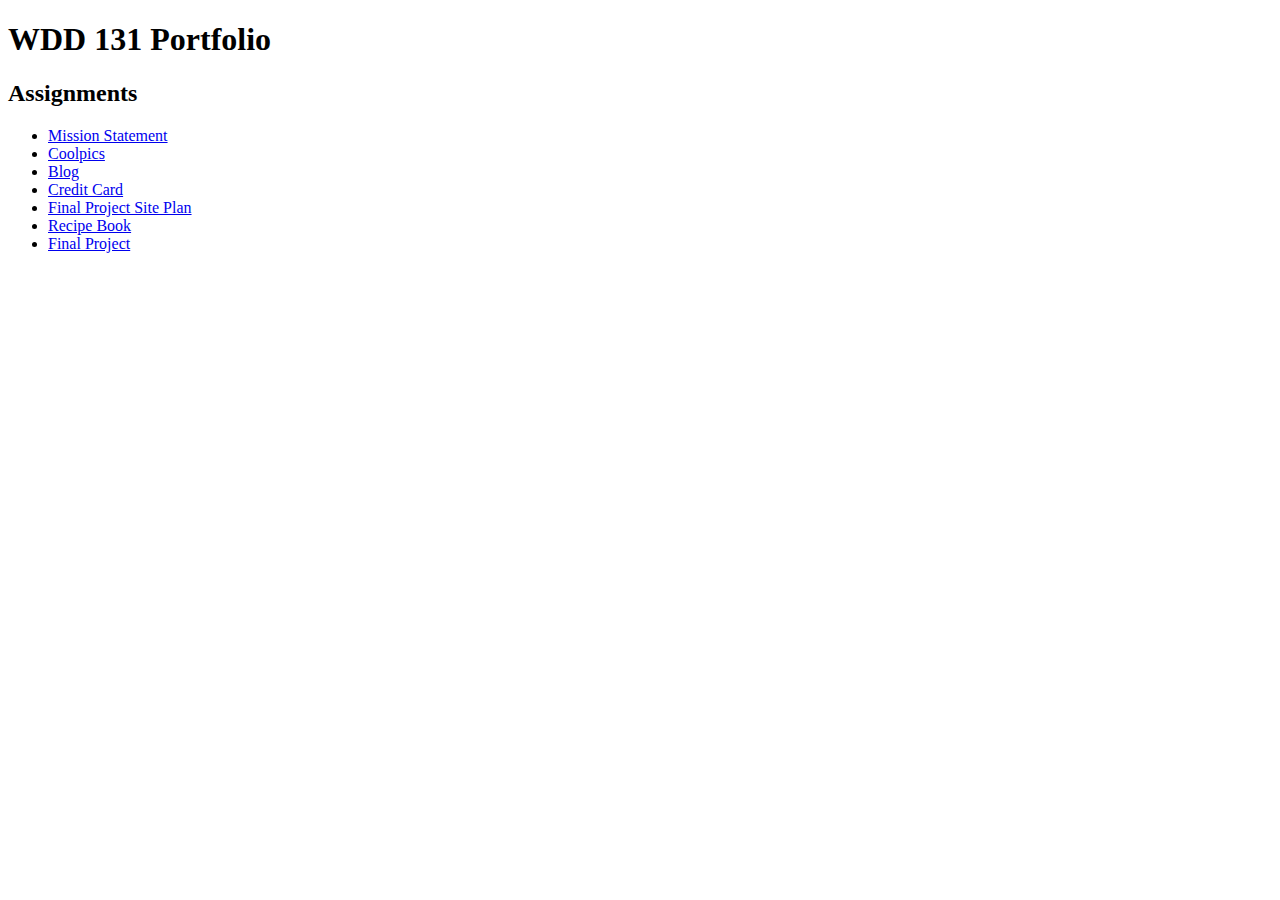
<file: index.html>
<!DOCTYPE html>
<html lang="en">
<head>
    <meta charset="UTF-8">
    <meta name="viewport" content="width=device-width, initial-scale=1.0">
    <title>Helaman: WDD131 portfolio</title>
</head>
<body>
    <header>
        <h1>WDD 131 Portfolio</h1>
    </header>
    <main>
        <h2>Assignments</h2>
        <ul>
            <li><a href="mission/index.html">Mission Statement</a></li>
            <li><a href="coolpics/index.html">Coolpics</a></li>
            <li><a href="blog/index.html">Blog</a></li>
            <li><a href="creditcard/index.html">Credit Card</a></li>
            <li><a href="nails/site-plan.html">Final Project Site Plan</a></li>
            <li><a href="recipes/index.html">Recipe Book</a></li>
            <li><a href="nails/index.html">Final Project</a></li>
        </ul>
    </main>
</body>
</html>
</file>
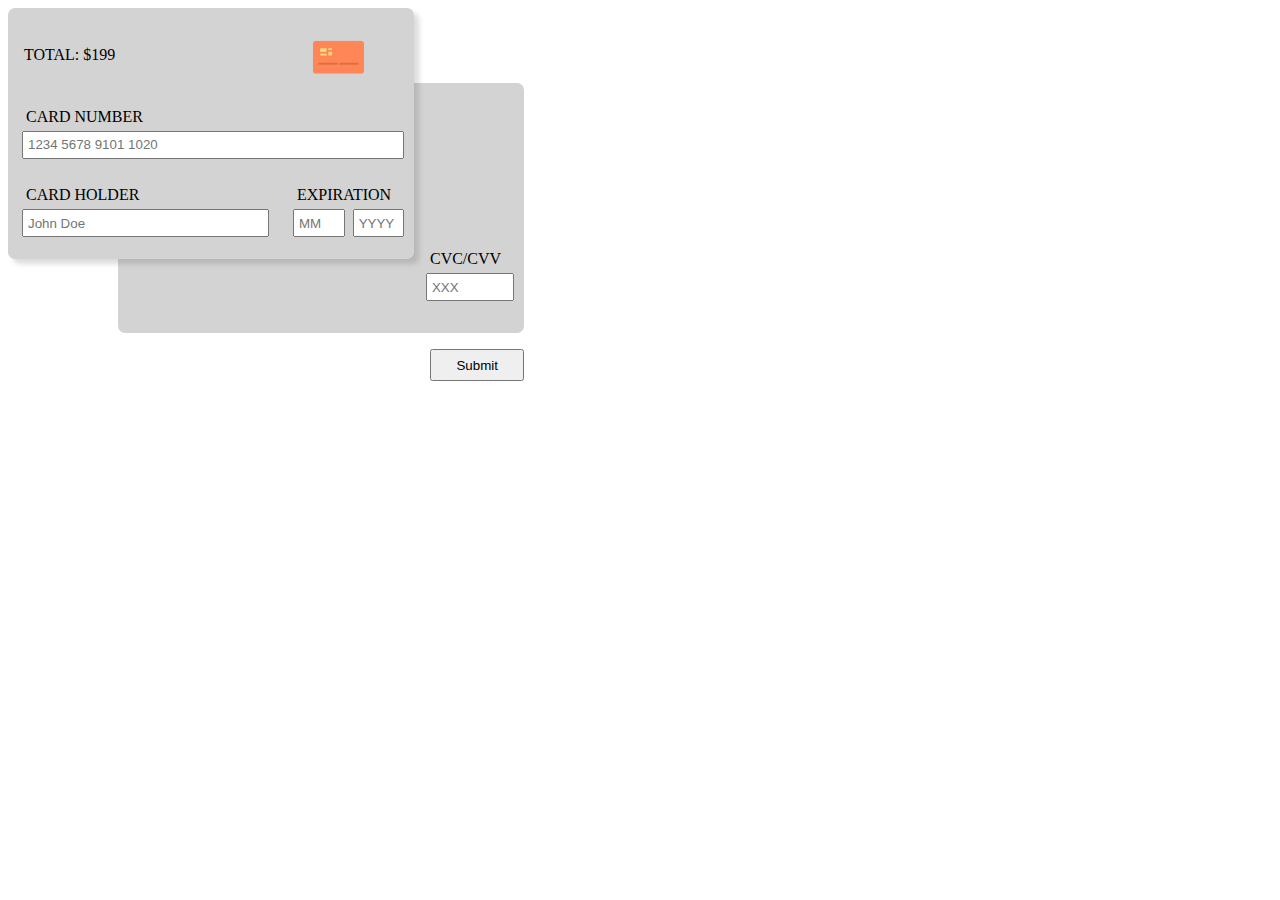
<file: creditcard/index.html>
<!DOCTYPE html>
<html lang="en">
<head>
    <meta charset="UTF-8">
    <meta name="viewport" content="width=device-width, initial-scale=1.0">
    <title>Credit Card</title>
    <meta name="description" content="A credit card form.">
    <meta name="author" content="Helaman Tillotson">
    <link rel="stylesheet" href="card.css">
    <script src="card.js" defer></script>
    <link rel="shortcut icon" href="favicon.png" type="image/x-icon">
</head>
<body>
    <main>
        <form id="creditCardForm" action="" method="get">
            <div id="cardFront">
                <p id="total">TOTAL: $199</p>
                <img class="card-image"src="[data-uri]" height="55px" alt="">
                <fieldset id="cardNumInfo">
                    <legend>CARD NUMBER</legend>
                    <label for="cardNumber"></label>
                    <input type="text" name="cardNumber" id="cardNumber" placeholder="1234 5678 9101 1020" pattern="[0-9]{16}" maxlength="16" required>
                </fieldset>
                <fieldset id="cardHolderInfo">
                    <legend>CARD HOLDER</legend>
                    <label for="cardHolder"></label>
                    <input type="text" name="cardHolder" id="cardHolder" placeholder="John Doe" required>
                </fieldset>
                <fieldset id="expirationInfo">
                    <legend>EXPIRATION</legend>
                    <div>
                        <label for="expirationMonth"></label>
                        <input type="text" name="expirationMonth" id="expirationMonth" placeholder="MM" pattern="[0-9]{2}" maxlength="2" required>
                        <label for="expirationYear"></label>
                        <input type="text" name="expirationYear" id="expirationYear" placeholder="YYYY" pattern="[0-9]{4}" maxlength="4" required>
                    </div>
                </fieldset>
            </div>
            <div id="cardBack">
                <fieldset id="securityCode">
                    <legend>CVC/CVV</legend>
                    <label for="code"></label>
                    <input type="text" name="code" id="code" placeholder="XXX" pattern="[0-9]{3}" maxlength="3" required>
                </fieldset>
            </div>
            <button type="submit" id="submit">Submit</button>
        </form>

        <h1 class="errorMsg"></h1>
    </main>
</body>
</html>
</file>
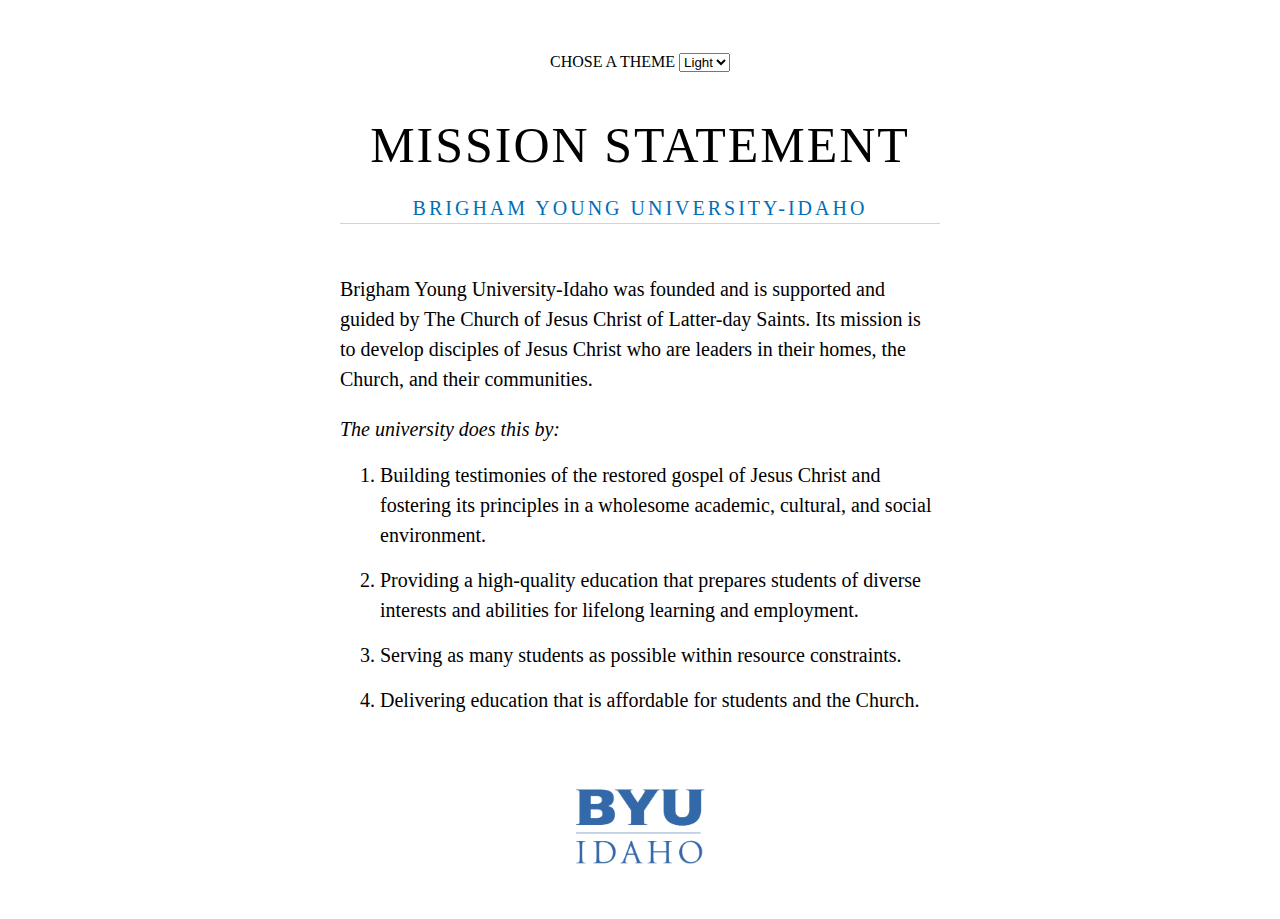
<file: mission/index.html>
<!DOCTYPE html>
<html lang="en">
    <head>
        <meta charset="UTF-8">
        <meta name="viewport" content="width=device-width, initial-scale=1.0">
        <meta name="author" content="Helman Tillotson">
        <meta name="description" content="BYUI Mission Statement">
        <title>BYUI Mission Statement</title>
        <link rel="stylesheet" href="styles.css">
        <script src="mission.js" defer></script>
    </head>
    <body>
        <div class="everything">
            <header class="title">
                <label for="theme-select">Chose a Theme</label>
                <select name="theme" id="theme-select">
                    <option value="light">Light</option>
                    <option value="dark">Dark</option>
                </select>
                <h1>Mission Statement</h1>
                <p class="subtitle">Brigham Young University-Idaho</p>
            </header>
            <main>
                <p>Brigham Young University-Idaho was founded and is supported and guided by The Church of Jesus Christ of Latter-day Saints. Its mission is to develop disciples of Jesus Christ who are leaders in their homes, the Church, and their communities.</p>
                <i>The university does this by:</i>
                <ol class="list">
                    <li>Building testimonies of the restored gospel of Jesus Christ and fostering its principles in a wholesome academic, cultural, and social environment.</li>
                    <li>Providing a high-quality education that prepares students of diverse interests and abilities for lifelong learning and employment.</li>
                    <li>Serving as many students as possible within resource constraints.</li>
                    <li> Delivering education that is affordable for students and the Church.</li>
                </ol>
            </main>
            <footer>
                <img src="byui-logo_blue.webp" alt="Byui-logo" class="logo">
            </footer>
        </div>
    </body>
</html>
</file>
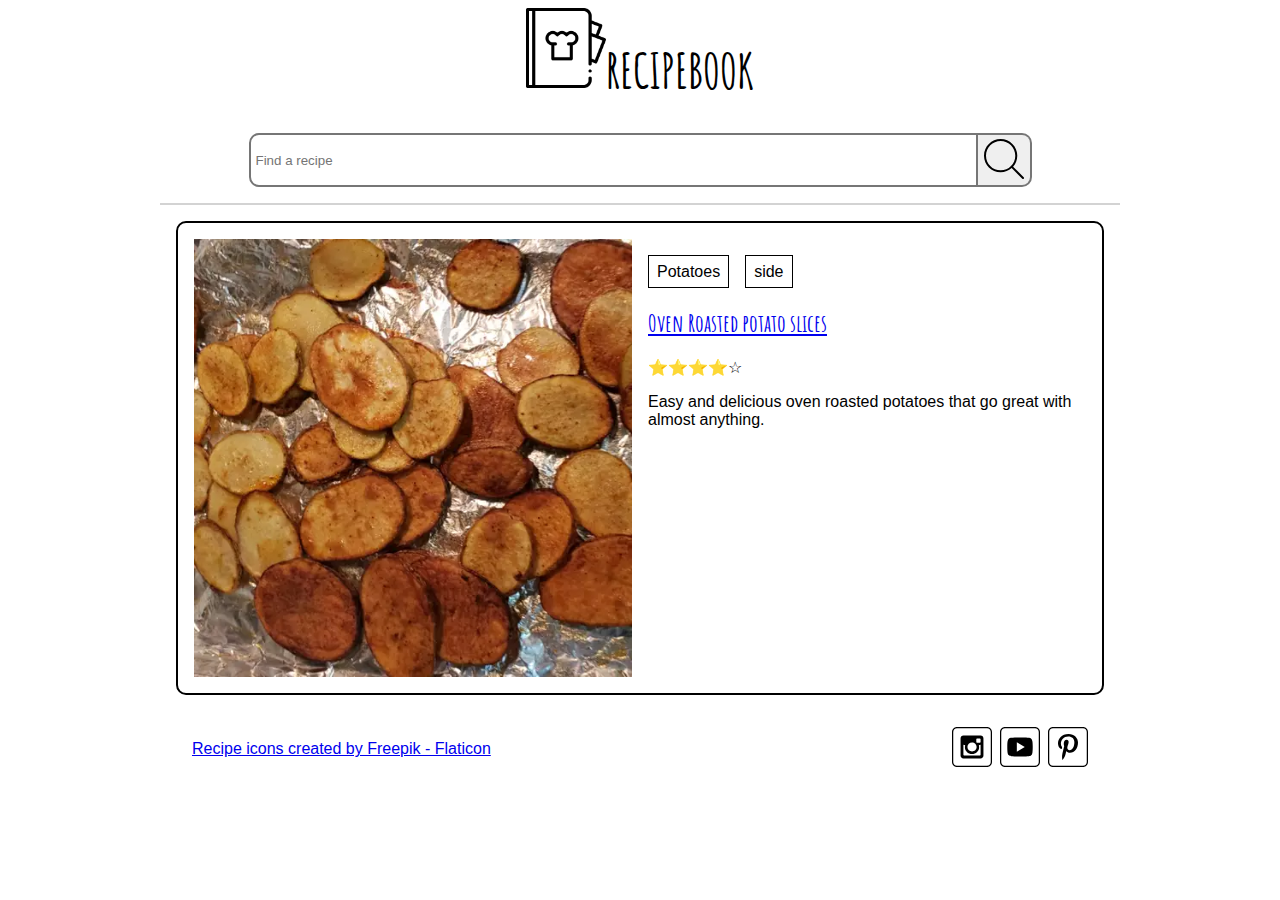
<file: recipes/index.html>
<!DOCTYPE html>
<html lang="en">
<head>
    <meta charset="UTF-8">
    <meta name="viewport" content="width=device-width, initial-scale=1.0">
    <title>RecipeBook</title>
    <link rel="stylesheet" href="recipes.css">
    <script src="recipes.js" defer></script>
    <link rel="preconnect" href="https://fonts.googleapis.com">
    <link rel="preconnect" href="https://fonts.gstatic.com" crossorigin>
    <link href="https://fonts.googleapis.com/css2?family=Amatic+SC:wght@400;700&family=Lora:ital,wght@0,400..700;1,400..700&family=Mooli&family=Roboto:ital,wght@0,100..900;1,100..900&display=swap" rel="stylesheet">
    <meta property="og:title" content="RecipeBook">
    <meta property="og:type" content="website" />
    <meta property="og:description" content="A page to find recipes">
    <meta property="og:image" content="https://placehold.co/1200x630">
    <meta property="og:url" content="https://hwarrior2000.github.io/wdd131/recipes/index.html">
    <meta name="twitter:card" content="summary_large_image">
    <meta name="description" content="A page to find recipes">
    <meta name="author" content="Helaman Tillotson">
    <script src="main.js" defer></script>
</head>
<body>
    <header>
        <img src="images/recipe-book.png" alt="logo">
        <h1 id="title">RECIPEBOOK</h1>
    </header>
    <main>
        <form id="search-bar" action="" method="get">
            <label for="search"></label>
            <input type="text" name="search" id="search" placeholder="Find a recipe" required>
            <button type="submit" id="submit"><img src="images/search.svg" alt="submit"></button>
        </form>
        <div id="content">
            
        </div>
        <!-- <section class="recipe">
            <img src="images/apple-crisp.jpg" alt="">
            <div class="info">
                <ul class="recipe-tags">
                    <li>dessert</li>
                </ul>
                <h2><a href="#">Apple Crisp</a></h2>
                <span class="rating" role="img" aria-label="Rating: 4 out of 5 stars">
                    <span aria-hidden="true" class="icon-star">⭐</span>
                    <span aria-hidden="true" class="icon-star">⭐</span>
                    <span aria-hidden="true" class="icon-star">⭐</span>
                    <span aria-hidden="true" class="icon-star">⭐</span>
                    <span aria-hidden="true" class="icon-star-empty">☆</span>
                </span>
                <p class="recipe-description">This apple crisp recipe is a simple yet delicious fall dessert that's great served warm with vanilla ice cream.</p>
            </div>
        </section> -->
    </main>
    <footer>
        <div class="social">
            <a  class="credit" href="https://www.flaticon.com/free-icons/recipe" title="recipe icons">Recipe icons created by Freepik - Flaticon</a>
            <!-- Social media icons provided under CC from https://www.iconfinder.com/AlfredoCreates  -->
            <div class="link-img">
                <a href="#"><img src="images/instagram_icon.svg" alt="instagram icon"></a>
                <a href="#"><img src="images/youtube_icon.svg" alt="youtube icon"></a>
                <a href="#"><img src="images/pinterest_icon.svg" alt="pinterest icon"></a>
            </div>
        </div>
    </footer>
</body>
</html>
</file>
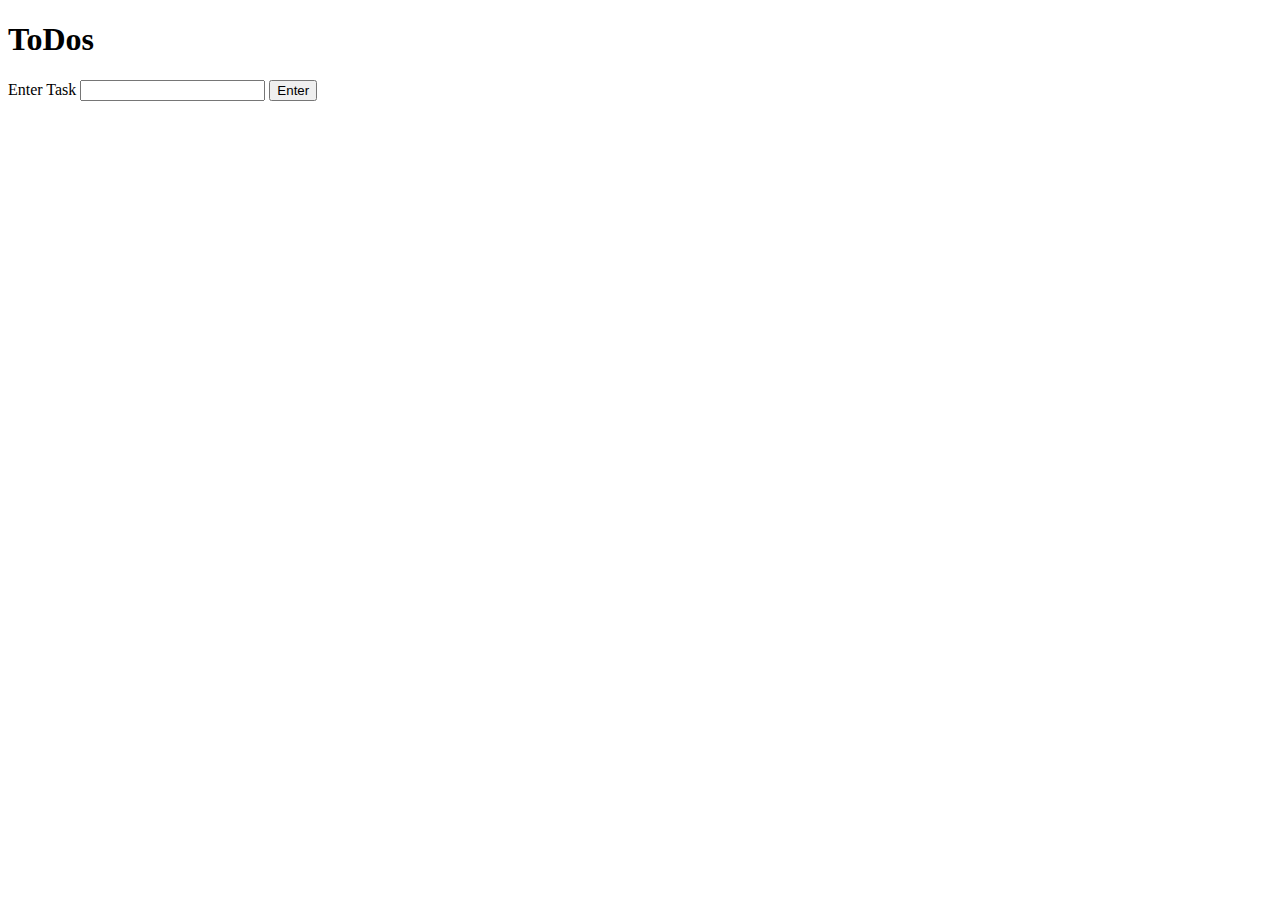
<file: events.html>
<!-- events.html -->
<!DOCTYPE html>
<html lang="en">
  <head>
    <meta charset="UTF-8" />
    <meta http-equiv="X-UA-Compatible" content="IE=edge" />
    <meta name="viewport" content="width=device-width, initial-scale=1.0" />
    <title>Events practice: ToDos</title>
    <style>
      .todos {
        width: 300px;
      }
      .todos > li {
        display: flex;
        justify-content: space-between;
        align-items: center;
        border: 1px solid;
        padding: 0.5em;
      }
      .todos p {
        margin: 0;
      }
      .todos span {
        cursor: pointer;
      }
      .strike {
        text-decoration: line-through;
        color: gray;
      }
    </style>
  </head>
  <body>
    <h1>ToDos</h1>
    <section>
      <label for="todo">Enter Task</label>
      <input name="todo" id="todo" />
      <button id="submitTask">Enter</button>
    </section>
    <ul id="todoList" class="todos"></ul>
    <script src="events.js"></script>
  </body>
</html>
</file>
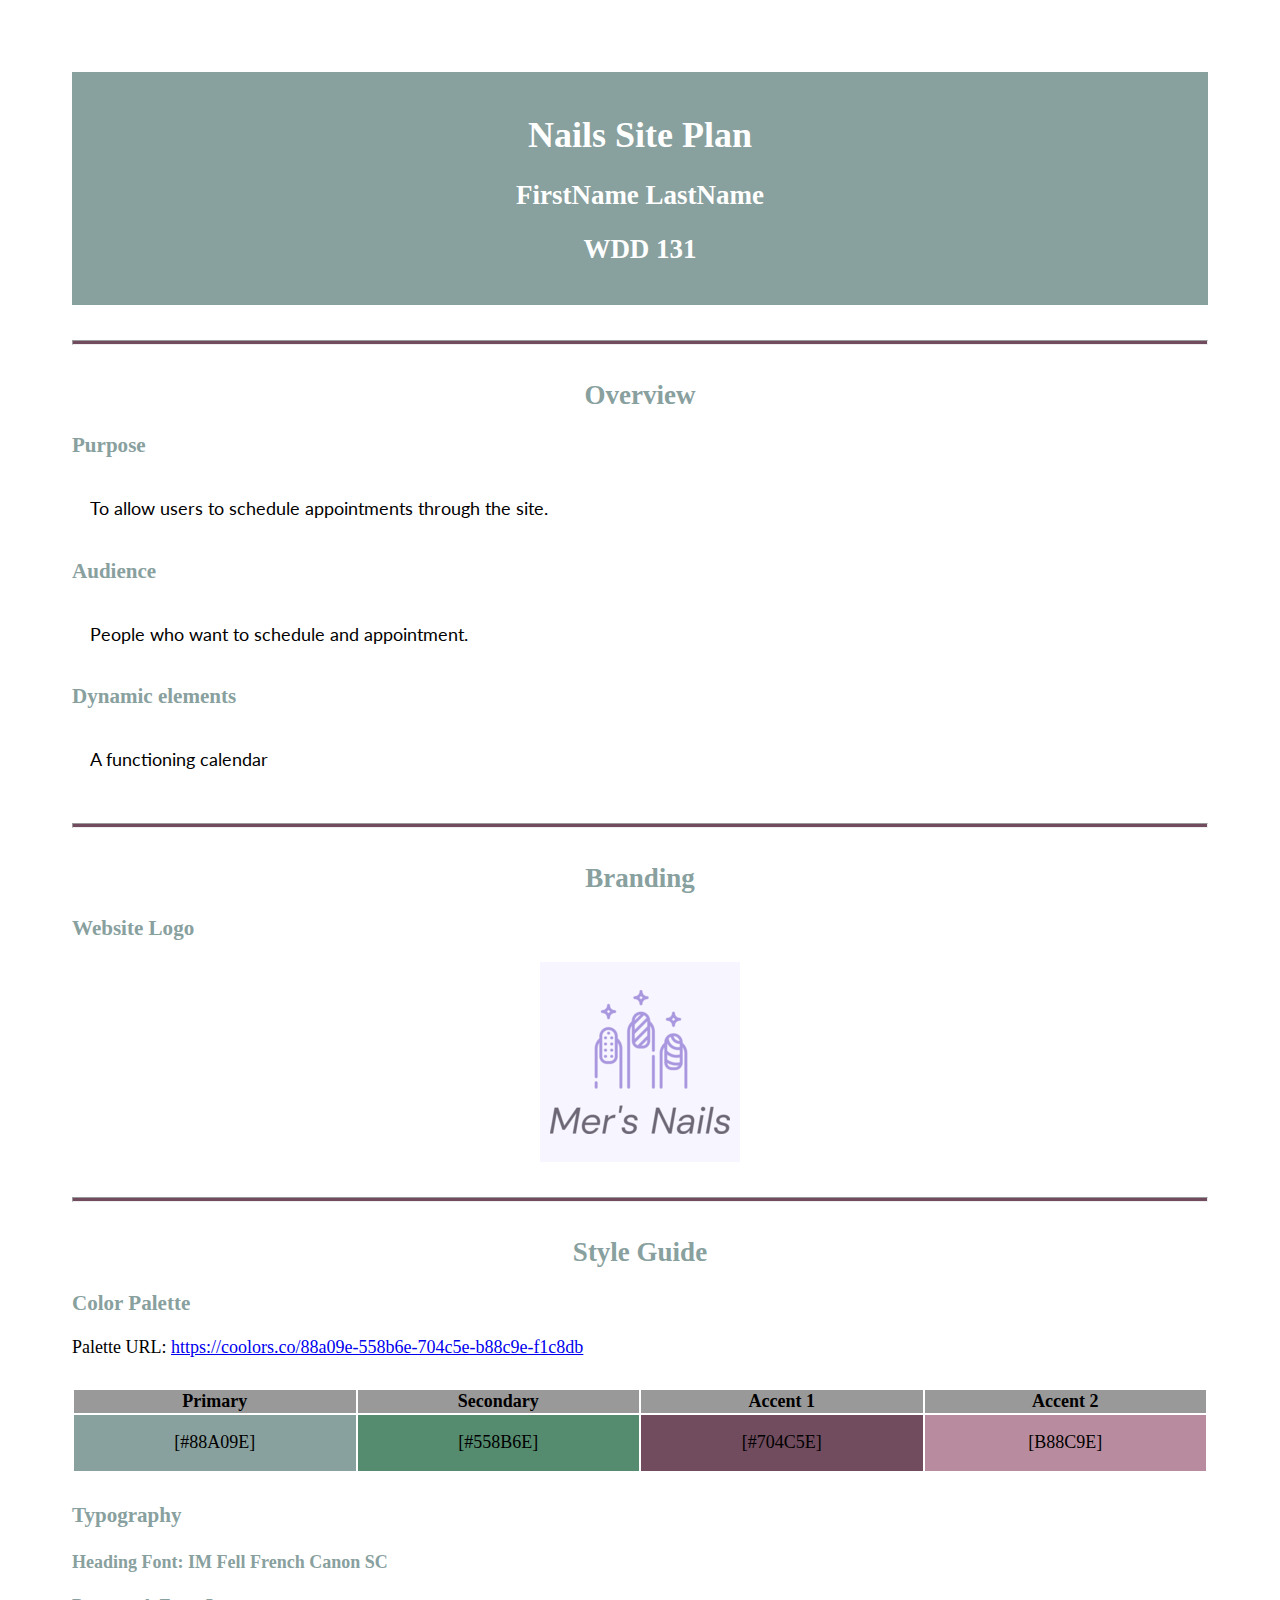
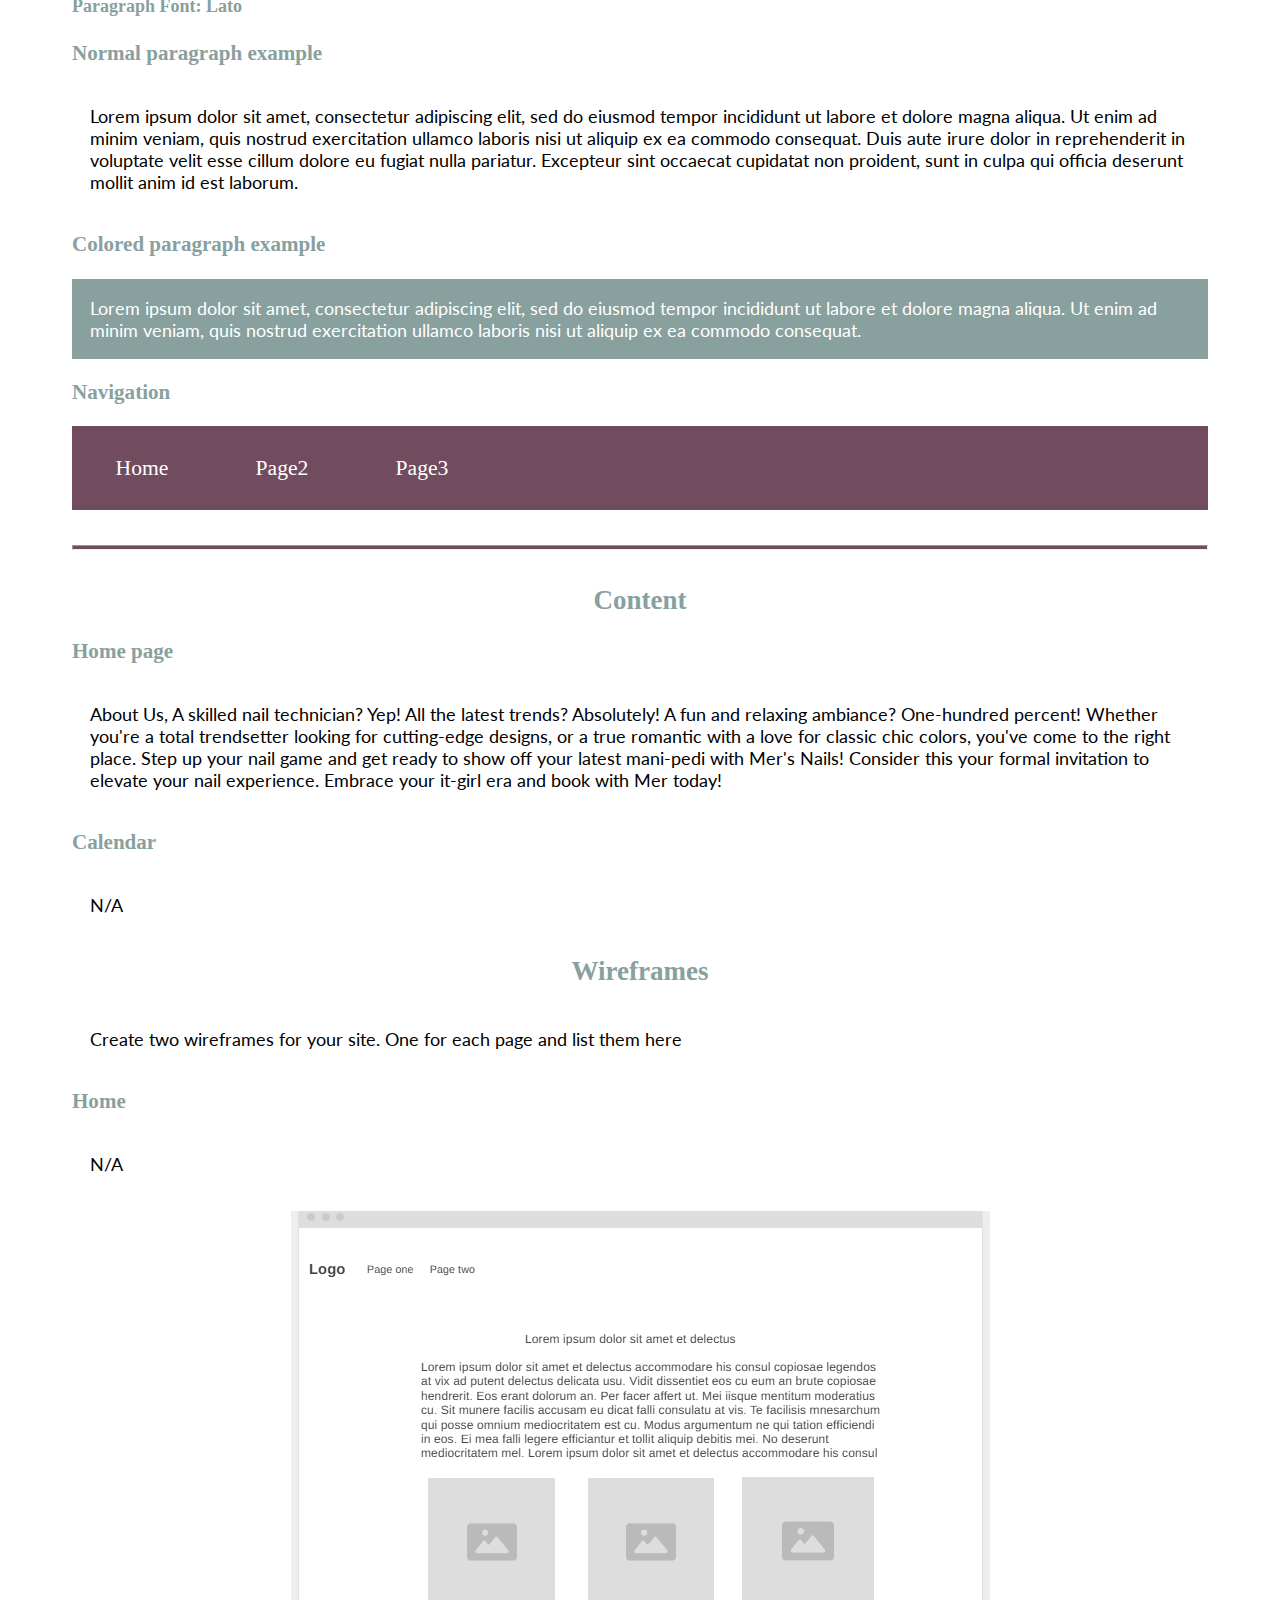
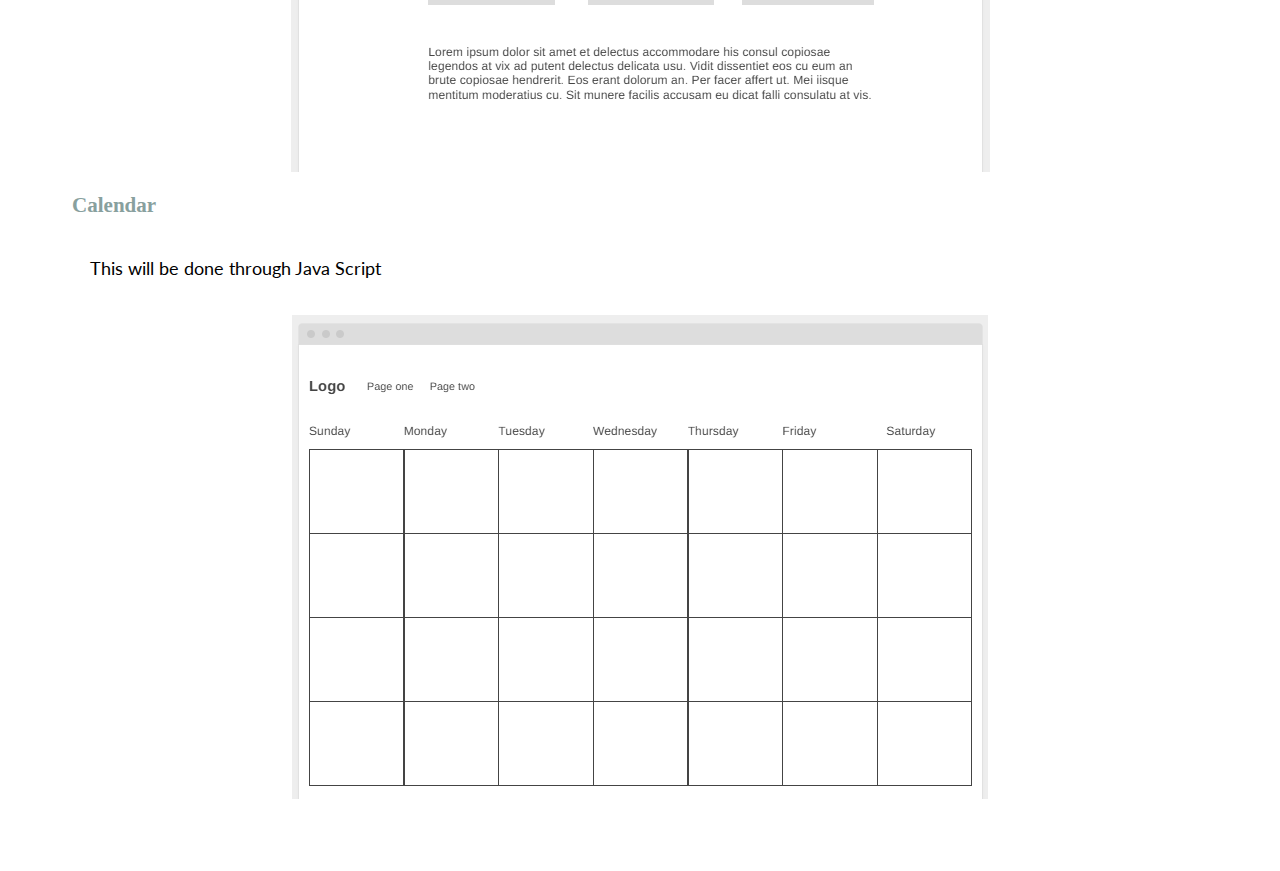
<file: nails/site-plan.html>
<!DOCTYPE html>
<html lang="en-us">
	<head>
		<meta charset="utf-8" />
		<title>Site Plan</title>
		<link type="text/css" rel="stylesheet" href="site-plan.css" />
	</head>

	<body>
		<header>
			<h1>Nails Site Plan</h1>
			<h2>FirstName LastName</h2>
			<h2>WDD 131</h2>
			<!-- In the header above, add the name or your site, your name and class number. For example if you are in section 3 you would put WDD 131.03 -->
		</header>
		<main>
			<!-- ------------------------Steps 2-3------------------------------ -->
			<hr />
			<h2>Overview</h2>
			<h3>Purpose</h3>
			<p>To allow users to schedule appointments through the site.</p>
			<!-- change this -->

			<h3>Audience</h3>
			<p>People who want to schedule and appointment.</p>
			<!-- change this -->

			<h3>Dynamic elements</h3>
			<p>A functioning calendar</p>
			<!-- change this -->

			<hr />
			<h2>Branding</h2>
			<h3>Website Logo</h3>
			<!-- Replace this with some sort of logo for your site.  A logo can be as simple as the name of your site in a nice font :) -->
			<img src="mersNailsLogo.png" alt="Logo image" />
			<hr />
			<h2>Style Guide</h2>

			<!-- ------------------------Steps 4-8------------------------------ -->

			<h3>Color Palette</h3>
			<!--  The colors you choose for a website are one of the most important decisions you will make. Follow the instructions on the activity in iLearn then return and replace the color codes below with the hex color codes (the 6 digit numbers that show at the bottom of each color) for the colors you have chosen below.  You should have at least 2 colors but do not have to fill in all 4 if you do not need them.  -->

			<!-- Copy and paste the URL to your finished palette below Make sure to paste it into both spots -->
			Palette URL:
			<a
				href="https://coolors.co/88a09e-558b6e-704c5e-b88c9e-f1c8db"
				target="_blank"
				>https://coolors.co/88a09e-558b6e-704c5e-b88c9e-f1c8db</a
			>

			<table class="colors">
				<tbody>
					<tr>
						<th>Primary</th>
						<th>Secondary</th>
						<th>Accent 1</th>
						<th>Accent 2</th>
					</tr>
					<!-- Replace the numbers in the boxes below with your hex color codes. Then switch to the site-plan.css file and change your colors there as well. -->
					<tr>
						<td class="primary">[#88A09E]</td>
						<td class="secondary">[#558B6E]</td>
						<td class="accent1">[#704C5E]</td>
						<td class="accent2">[B88C9E]</td>
					</tr>
				</tbody>
			</table>

			<!-- ------------------------Step 9------------------------------ -->

			<h3>Typography</h3>
			<!-- Choose a font for your paragraphs (body copy) and headlines. What font(s) have you chosen? Why did you choose what you did?  Make sure to review the list of web safe fonts at W3Schools.org as a starting point.  Think also about which of your colors above you might use for background and font colors. -->

			<h4>
				Heading Font: IM Fell French Canon SC
				<!-- change this -->
			</h4>
			<h4>
				Paragraph Font: Lato
				<!-- change this -->
			</h4>
			<h3>Normal paragraph example</h3>
			<p>
				Lorem ipsum dolor sit amet, consectetur adipiscing elit, sed do eiusmod
				tempor incididunt ut labore et dolore magna aliqua. Ut enim ad minim
				veniam, quis nostrud exercitation ullamco laboris nisi ut aliquip ex ea
				commodo consequat. Duis aute irure dolor in reprehenderit in voluptate
				velit esse cillum dolore eu fugiat nulla pariatur. Excepteur sint
				occaecat cupidatat non proident, sunt in culpa qui officia deserunt
				mollit anim id est laborum.
			</p>
			<h3>Colored paragraph example</h3>
			<p class="colored">
				Lorem ipsum dolor sit amet, consectetur adipiscing elit, sed do eiusmod
				tempor incididunt ut labore et dolore magna aliqua. Ut enim ad minim
				veniam, quis nostrud exercitation ullamco laboris nisi ut aliquip ex ea
				commodo consequat.
			</p>

			<!-- ------------------------Step 10------------------------------ -->

			<h3>Navigation</h3>
			<!-- Think about how you want your navigation bar to look. In the site-plan.css file change the colors to your colors to get the look you desire. -->
			<nav>
				<a href="#">Home</a>
				<a href="#">Page2</a>
				<a href="#">Page3</a>
			</nav>
			<hr />

			<h2>Content</h2>
			<h3>Home page</h3>
			<p>About Us, A skilled nail technician? Yep! All the latest trends? Absolutely! A fun and relaxing ambiance? One-hundred percent! Whether you're a total trendsetter looking for cutting-edge designs, or a true romantic with a love for classic chic colors, you've come to the right place. Step up your nail game and get ready to show off your latest mani-pedi with Mer's Nails! Consider this your formal invitation to elevate your nail experience. Embrace your it-girl era and book with Mer today!</p>
			<h3>Calendar</h3>
			<p>N/A</p>
			<h2>Wireframes</h2>
			<p>
				Create two wireframes for your site. One for each page and list them
				here
			</p>

			<h3>Home</h3>
			<p>
				N/A
			</p>
			<img src="homeWireFrame.png" alt="home page wireframe" />

			<h3>Calendar</h3>
			<p>
				This will be done through Java Script
			</p>
			<img src="page2wireframe.png" alt="page 2 wireframe" />
		</main>
	</body>
</html>
</file>
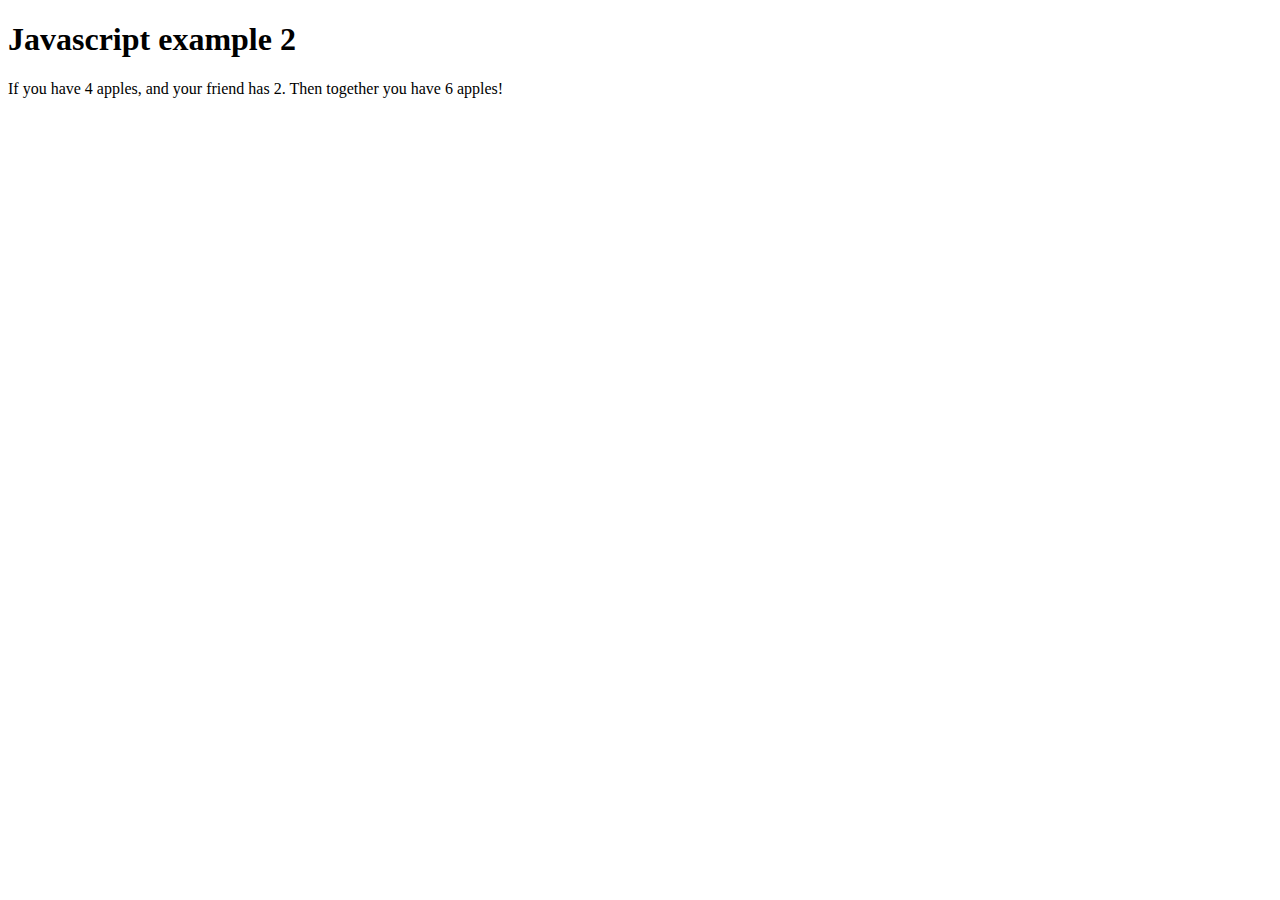
<file: ponder/file.html>
<!DOCTYPE html>
<html lang="en">
<head>
    <meta charset="UTF-8">
    <meta name="viewport" content="width=device-width, initial-scale=1.0">
    <title>Document</title>
    <script src="file.js" defer></script>
</head>
<body>
    <h1>Javascript example 2</h1>
    <p>If you have <span id="myAppleElement"></span> apples, and your friend has
        <span id="friendAppleElement"></span>. Then together you have
        <span id="totalApplesElement"></span> apples!</p>
</body>
</html>
</file>
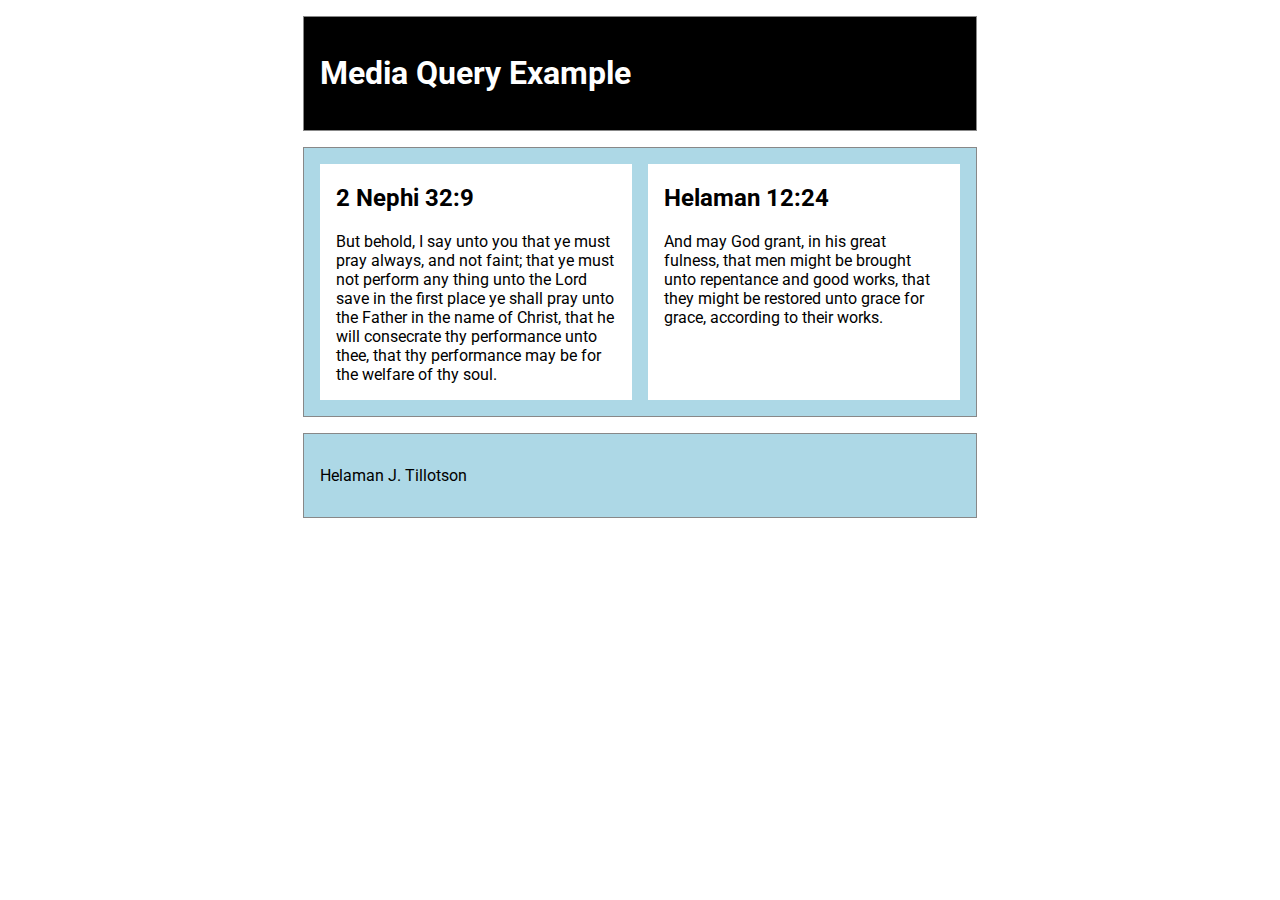
<file: ponder/media-query.html>
<!DOCTYPE html>
<html lang="en">
<head>
    <meta charset="UTF-8">
    <meta name="viewport" content="width=device-width, initial-scale=1.0">
    <title>Media Query Demo</title>
    <link rel="stylesheet" href="media-query.css">
    <link rel="preconnect" href="https://fonts.googleapis.com">
    <link rel="preconnect" href="https://fonts.gstatic.com" crossorigin>
    <link href="https://fonts.googleapis.com/css2?family=Roboto:ital,wght@0,100..900;1,100..900&display=swap" rel="stylesheet">
</head>
<body>
    <header>
        <h1>Media Query Example</h1>
    </header>
    <main>
        <section>
            <h2>2 Nephi 32:9</h2>
            <p>But behold, I say unto you that ye must pray always, and not faint; that ye must not perform any thing unto the Lord save in the first place ye shall pray unto the Father in the name of Christ, that he will consecrate thy performance unto thee, that thy performance may be for the welfare of thy soul.</p>
        </section>
        <section>
            <h2>Helaman 12:24</h2>
            <p>And may God grant, in his great fulness, that men might be brought unto repentance and good works, that they might be restored unto grace for grace, according to their works.</p>
        </section>
    </main>
    <footer>
        <p>Helaman J. Tillotson</p>
    </footer>
</body>
</html>
</file>
<file: creditcard/card.css>
#creditCardForm {
    display: grid;
    grid-template-columns: 1fr 3fr 1fr;
    grid-template-rows: 1fr 3fr 1fr 1fr;
    width: 500px;
    height: 400px;
    gap: 1rem;
}

#cardFront {
    background-color: lightgray;
    border-radius: 7px;
    box-shadow: 5px 5px 5px rgba(58, 57, 57, 0.178);
    z-index: 2;
    grid-column-start: 1;
    grid-column-end: 3;
    grid-row-start: 1;
    grid-row-end: 3;
    display: grid;
    grid-template-columns: 2fr 1fr;
    grid-template-rows: repeat(3, 1fr);
    padding: 1rem;
    gap: 1rem;
    margin-right: -1rem;
}

#cardBack {
    z-index: 1;
    background-color: lightgray;
    border-radius: 7px;
    grid-column-start: 2;
    grid-column-end: 4;
    grid-row-start: 2;
    grid-row-end: 4;
    display: grid;
    grid-template-columns: 2fr 1fr;
    grid-template-rows: repeat(2, 1fr);
    padding: 1rem;
    gap: 1rem;
    margin-right: -1rem;
}

fieldset{
    all: unset;
}

input {
    width: 100%;
    padding: 0 0 0 4px;
    margin: 5px -2px 0 -2px;
    height: 1.5rem;
    
}

label {
    display: none;
}

#total {
    margin: auto 0;
}

.card-image {
    margin: auto auto;
}

#cardNumInfo {
    grid-column-start: 1;
    grid-column-end: -1;
    grid-row-start: 2;
    grid-row-end: 3;
    align-self: center;
}

#cardHolderInfo {
    grid-column-start: 1;
    grid-column-end: 2;
    grid-row-start: 3;
    grid-row-end: 4;
    align-self: center;
}

#expirationInfo {
    grid-column-start: 2;
    grid-column-end: -1;
    grid-row-start: 3;
    grid-row-end: 4;
    align-self: center;
    margin-left: 1rem;
}

#expirationInfo div {
    display: grid;
    grid-template-columns: 1fr 1fr;
    grid-template-rows: 1fr;
    column-gap: 1rem;
}

#securityCode {
    max-width: 5rem;
    grid-column-start: 2;
    grid-column-end: -1;
    grid-row-start: 2;
    grid-row-end: -1;
    align-self: end;
    justify-self: right;
    margin-bottom: 1rem;
}

#submit {
    grid-column-start: 3;
    grid-column-end: 4;
    grid-row-start: 4;
    grid-row-end: 5;
    max-height: 2rem;
    margin-right: -1rem;
    margin-left: 1rem;
}
</file>
<file: mission/styles.css>
body, h1{
    font-family: 'Times New Roman', Times, serif;
    line-height: 1.5;
}

h1{
    letter-spacing: 2px;
    font-size: 50px;
    font-weight: 400;
    margin-bottom: 0px;
}

p, li, i{font-size: 20px;}  

li{
    margin-bottom: 15px;
}

.subtitle{
    color: #006EB6;
    letter-spacing: 3px;
    border-bottom-style: solid;
    border-width: 1px;
    border-color: lightgray;
    margin-top: 10px;
    margin-bottom: 50px;
}

.title{
    text-align: center;
    text-transform: uppercase;
}

.everything{
    max-width: 600px;
    margin: auto;   
    margin-top: 50px;
    margin-bottom: 50px;
}

.logo{
    display: block;
    width: 150px;
    height: auto;
    margin: 70px auto 10px auto;
} 

.dark{
    background-color: #333;
    color: white;
}

.dark .subtitle{
    color: #4F9ACF;
}
</file>
<file: recipes/recipes.css>
:root {
    --primary-color: #52489c;
    --secondary-color: #59c3c3;
    --accent-color: #f45b69;
    --text-dark: #333;
    --text-light: #ebebeb;
    --primary-font: Arial, Helvetica, sans-serif;
    --headline-font: "Amatic SC", serif;
    }
body {
    font-family: var(--primary-font);
}

img {
    max-width: 100%;

}

h1, h2, h3, h4, h5 {
    font-family: var(--headline-font);
}

header {
    display: flex;
    justify-content: center;
}

header > img {
    height: 80px;
}

#title {
    font-size: 3em;
}

footer {
    margin: 2em 0;
    
}

.social {
    display: grid;
    grid-template-columns: 1fr;
    justify-items: center;
    align-items: center;
}

.social > .link-img {
    display: flex;
    gap: .5em;
    grid-row: 1/2;
}

.social > .link-img > a {
    width: 40px;
}

#search-bar {
    display: flex;
    justify-content: center;
    border-bottom-style: solid;
    border-width: 2px;
    padding-bottom: 1em;
    border-color: lightgray;
}

#search-bar > input {
    height: 50px;
    width: 75%;
    padding: 0;
    /* border-top-left-radius: 10px; */
    border-radius: 10px 0 0 10px;
    border-style: solid;
    padding-left: 5px;
}

#search-bar > #submit{
    width: 54px;
    height: 54px;
    border-radius: 0 10px 10px 0;
    border-style: solid;
    border-color: rgb(118, 118, 118);
    border-left-style: none;
}

.recipe {
    display: grid;
    grid-template-columns: 1fr;
    margin: 1em;
    gap: 1em;
    justify-items: center;
    border-width: 2px;
    border-style: solid;
    border-radius: 10px;
    padding: 1em;
}

.recipe-tags {
    display: flex;
    padding-left: 0;
    list-style-type: none;
    gap: 1em;
}

.recipe-tags > li {
    border-width: 1px;
    border-style: solid;
    padding: .4em .5em;
}

@media screen and (min-width: 600px) {
    .recipe {
        grid-template-columns: 1fr 1fr;
    }

    .social {
        grid-template-columns: 1fr 1fr;
        justify-items: start;
        margin: 0 2em 0 2em;
    }

    .social > .link-img {
        grid-column: 2/3;
        justify-self: end;
    }
}

@media screen and (min-width: 960px) {
    body {
        max-width: 960px;
        margin: 8px auto;
    }
}
</file>
<file: nails/site-plan.css>
/* if you are using any Google fonts change the font names below to your fonts. 
Any spaces in your font name should be replaced with a +. 
Fonts are separated by a | */
@import url("https://fonts.googleapis.com/css?family=IM+Fell+French+Canon+SC|Lato");

:root {
  /* change the values below to your colors from your palette */
  --primary-color: #88A09E;
  --secondary-color: #558B6E; 
  --accent1-color: #704C5E;
  --accent2-color: #B88C9E;

  /* change the values below to your chosen font(s) */
  --heading-font: "IM Fell French Canon SC";
  --paragraph-font: Lato, Helvetica, sans-serif;

  /* these colors below should be chosen from among your palette colors above */
  --headline-color-on-white: var(
    --primary-color
  ); /* headlines on a white background */
  --headline-color-on-color: white; /* headlines on a colored background */
  --paragraph-color-on-white: var(
    --accent2-color
  ); /* paragraph text on a white background */
  --paragraph-color-on-color: white; /* paragraph text on a colored background */
  --paragraph-background-color: var(--primary-color);
  --nav-link-color: white;
  --nav-background-color: var(--accent1-color);
  --nav-hover-link-color: white;
  --nav-hover-background-color: var(--primary-color);
}

/*  Look around below...but DON'T CHANGE ANYTHING! */

body {
  max-width: 1200px;
  margin: 0 auto;
  padding: 4em;
  font-size: 18px;
}
img {
  display: block;
  margin: 0 auto;
}
h1,
h2,
h3,
h4,
h5,
h6 {
  font-family: var(--heading-font);
  color: var(--headline-color-on-white);
}
h2 {
  text-align: center;
}
hr {
  height: 3px;
  margin: 35px 0;
  background: var(--accent1-color);
}
header {
  padding: 1em;
  text-align: center;
  color: var(--paragraph-color-on-color);
  background-color: var(--paragraph-background-color);
}
header > h1,
header > h2 {
  color: var(--headline-color-on-color);
}

p {
  font-family: var(--paragraph-font);
  color: var(--paragraph-color);
  padding: 1em;
}
.colors {
  width: 100%;
  min-width: 350px;
  margin: 30px auto;
  text-align: center;
}
.colors th {
  background-color: #999;
}
.colors td {
  width: 25%;
  height: 3em;
}

.primary {
  background-color: var(--primary-color);
}
.secondary {
  background-color: var(--secondary-color);
}
.accent1 {
  background-color: var(--accent1-color);
}
.accent2 {
  background-color: var(--accent2-color);
}

p.colored {
  background-color: var(--paragraph-background-color);
  color: var(--paragraph-color-on-color);
}

nav {
  background-color: var(--nav-background-color);
  line-height: 3em;
  text-align: center;
  font-size: 1.2em;
}
nav {
  list-style-type: none;
  display: flex;
}
nav a {
  padding: 1em;
  min-width: 120px;
  text-decoration: none;
  padding: 10px;
}
nav a:link,
nav a:visited {
  color: var(--nav-link-color);
}
nav a:hover {
  color: var(--nav-hover-link-color);
  background-color: var(--nav-hover-background-color);
}

.sitemap {
  display: grid;
  justify-content: center;

  grid-template-columns: repeat(6, 15%);
  grid-template-rows: 3em 1.5em 1.5em 3em;
  grid-template-areas:
    ". . home home . ."
    ". . . top . ."
    ". left left right right ."
    "page2 page2 . . page3 page3";
}
.sitemap > div {
  text-align: center;
}
.sm-home {
  grid-area: home;
  background-color: #ccc;
  line-height: 3em;
}
.sm-page2 {
  grid-area: page2;
  background-color: #ccc;
  line-height: 3em;
}
.sm-page3 {
  grid-area: page3;
  background-color: #ccc;
  line-height: 3em;
}

.top {
  grid-area: top;
  border-left: 1px solid;
}

.left {
  grid-area: left;
  border-top: 1px solid;
  border-left: 1px solid;
}

.right {
  grid-area: right;
  border-top: 1px solid;
  border-right: 1px solid;
}
</file>
<file: ponder/media-query.css>
body {
    font-family: Roboto, Arial, Helvetica, sans-serif;
}

header, main, footer {
    max-width: 640px;
    margin: 1rem auto;
    padding: 1rem;
    border: 1px solid #888;
    background-color: lightblue;
}

main {
    display: grid;
    gap: 1rem;
}

section {
    background-color: white;
    padding: 0 1rem;
}

@media screen and (min-width: 500px) {
    header {
        background-color: black;
        color: white;
    }
    
    main {
        grid-template-columns: 1fr 1fr;
    }
}
</file>
